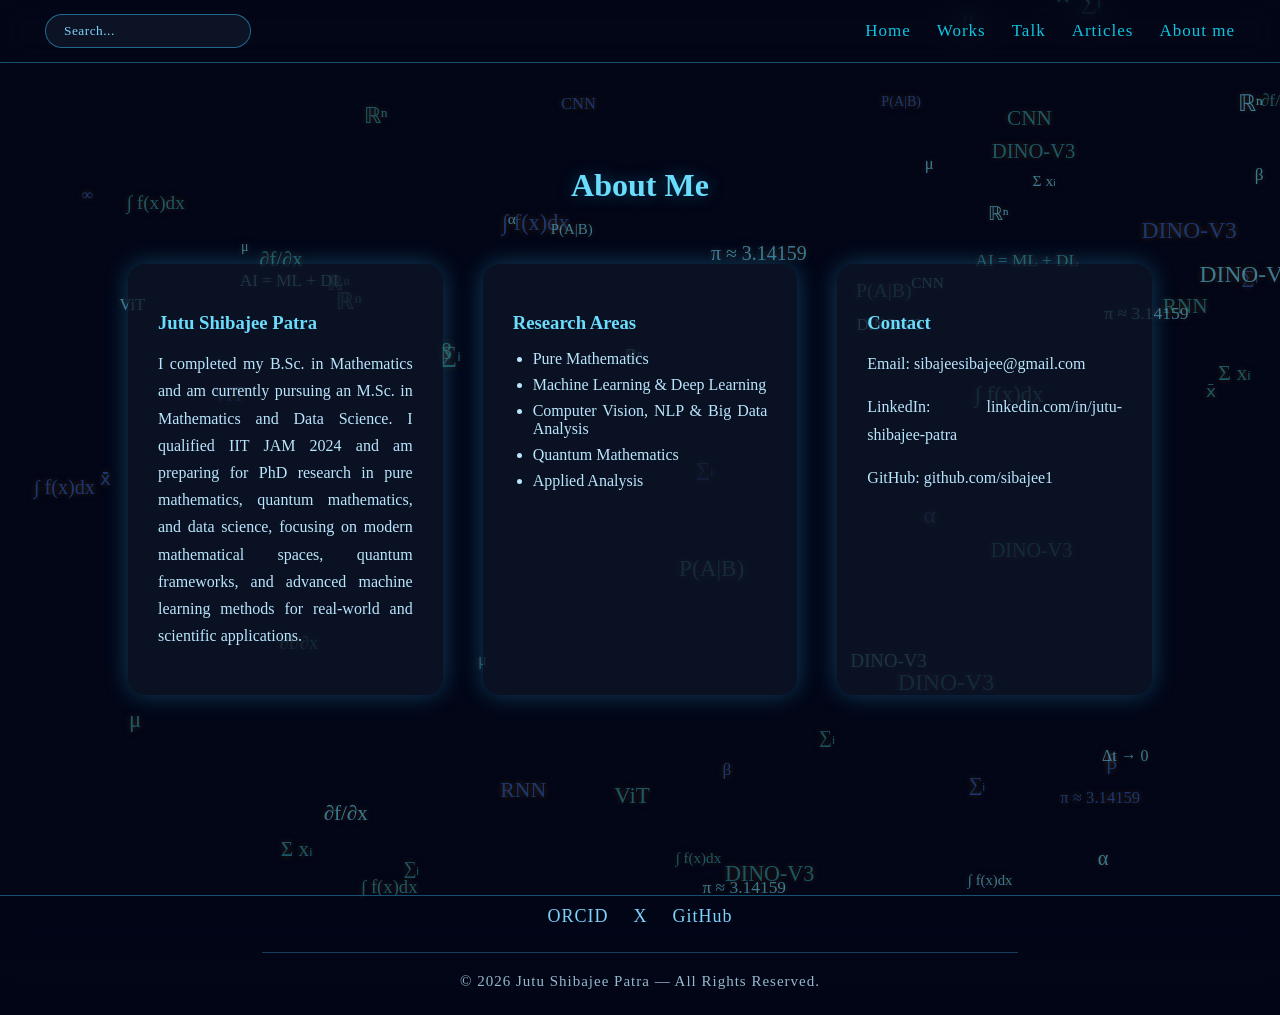
<file: about.html>
<!DOCTYPE html>
<html lang="en">
<head>
<meta charset="UTF-8">
<meta name="viewport" content="width=device-width, initial-scale=1.0">
<title>About — Jutu Shibajee Patra</title>
<link rel="stylesheet" href="css/style.css?v=999">
</head>

<body>

<canvas id="mathCanvas"></canvas>

<main id="app">

<header class="main-header">

<div class="search-box">
<input type="text" id="searchInput" placeholder="Search..." oninput="runSearch()" aria-label="Search site content">
<div id="searchResults"></div>
</div>

<div class="hamburger" onclick="toggleMenu()">
<span></span><span></span><span></span>
</div>

<nav class="nav-menu">
<a href="index.html">Home</a>
<a href="research.html">Works</a>
<a href="teaching.html">Talk</a>
<a href="article.html">Articles</a>
<a href="about.html">About me</a>
</nav>

</header>

<section style="padding-top:140px;">

<h2 class="section-title">About Me</h2>

<div class="about-wrapper">

<div class="about-card">

<h3>Jutu Shibajee Patra</h3>

<p>
I completed my B.Sc. in Mathematics and am currently pursuing an M.Sc. in Mathematics and Data Science. I qualified IIT JAM 2024 and am preparing for PhD research in pure mathematics, quantum mathematics, and data science, focusing on modern mathematical spaces, quantum frameworks, and advanced machine learning methods for real-world and scientific applications.
</p>


</div>

<div class="about-card">

<h3>Research Areas</h3>

<ul class="about-list">
<li>Pure Mathematics</li>
<li>Machine Learning & Deep Learning</li>
<li>Computer Vision, NLP & Big Data Analysis</li>
<li>Quantum Mathematics</li>
<li>Applied Analysis</li>
</ul>

</div>

<div class="about-card">

<h3>Contact</h3>

<p>Email: sibajeesibajee@gmail.com</p>
<p>LinkedIn: linkedin.com/in/jutu-shibajee-patra</p>
<p>GitHub: github.com/sibajee1</p>

</div>

</main>

</section>
<!-- MathJax -->
<script>
window.MathJax = {
  tex: {
    inlineMath: [['$', '$'], ['\\(', '\\)']],
    displayMath: [['$$','$$'], ['\\[','\\]']]
  }
};
</script>
<footer class="site-footer">

<div class="footer-social">
    <a href="https://orcid.org/0009-0009-1442-8079" target="_blank">ORCID</a>
    <a href="https://x.com/iamsibajee" target="_blank">X</a>
    <a href="https://github.com/sibajee1" target="_blank">GitHub</a>
</div>

<div class="footer-line"></div>

<p class="footer-copy">© 2026 Jutu Shibajee Patra — All Rights Reserved.</p>

</footer>

</div>

<script src="js/background.js?v=3"></script>
<script src="js/navigation.js"></script>

</body>
</html>
</file>
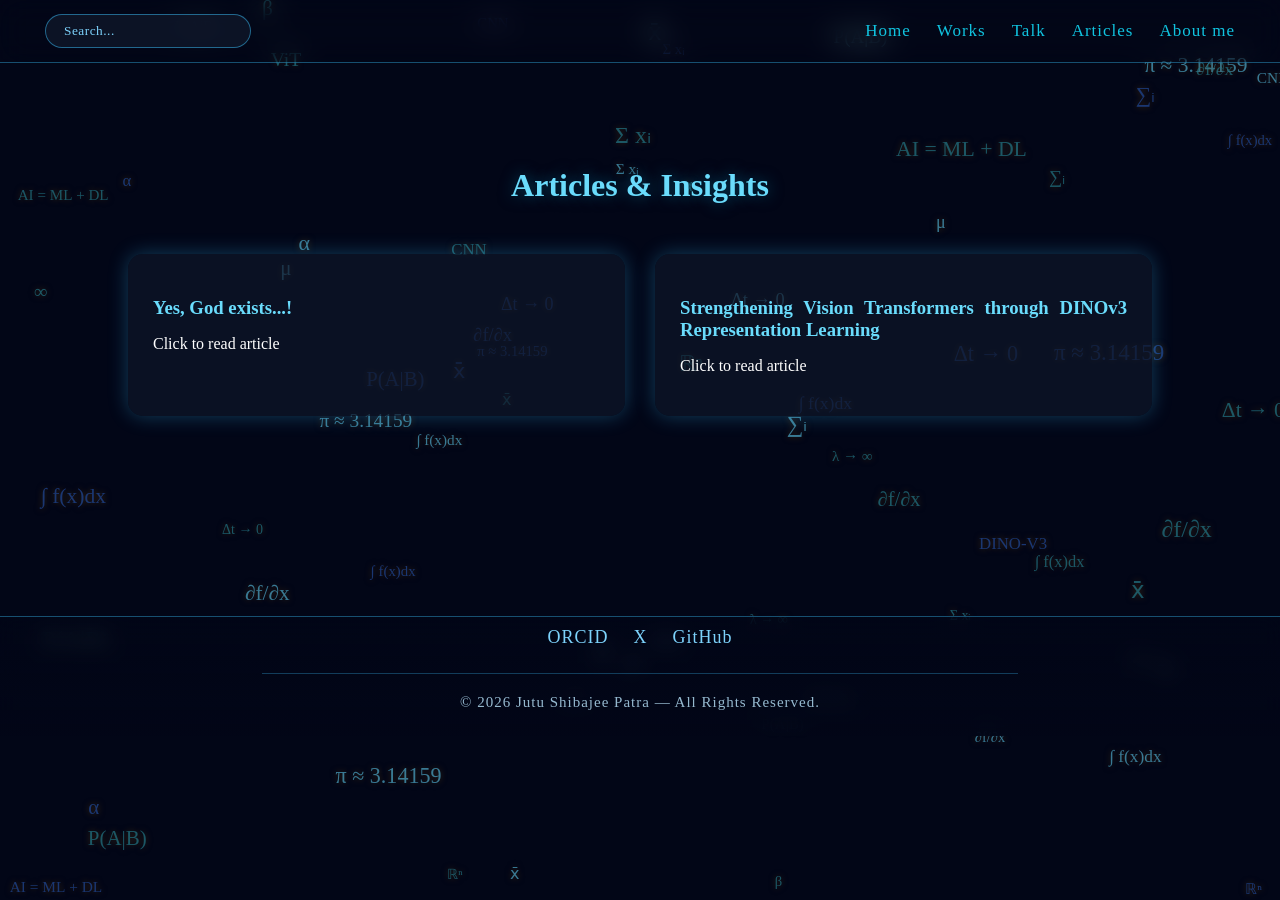
<file: article.html>
<!DOCTYPE html>
<html lang="en">
<head>
<meta charset="UTF-8">
<meta name="viewport" content="width=device-width, initial-scale=1.0">
<title>Articles — Jutu Shibajee Patra</title>
<link rel="stylesheet" href="css/style.css?v=999">
</head>

<body>

<canvas id="mathCanvas"></canvas>

<main id="app">

<header class="main-header">

<div class="search-box">
<input type="text" id="searchInput" placeholder="Search..." oninput="runSearch()" aria-label="Search site content">
<div id="searchResults"></div>
</div>

<div class="hamburger" onclick="toggleMenu()">
<span></span><span></span><span></span>
</div>

<nav class="nav-menu">
<a href="index.html">Home</a>
<a href="research.html">Works</a>
<a href="teaching.html">Talk</a>
<a href="article.html">Articles</a>
<a href="about.html">About me</a>
</nav>

</header>

<section style="padding-top:140px;">

<h2 class="section-title">Articles & Insights</h2>

<div id="articleGrid" class="research-grid"></div>

</section>
</main>
<!-- MathJax -->
<script>
window.MathJax = {
  tex: {
    inlineMath: [['$', '$'], ['\\(', '\\)']],
    displayMath: [['$$','$$'], ['\\[','\\]']]
  }
};
</script>
<footer class="site-footer">

<div class="footer-social">
    <a href="https://orcid.org/0009-0009-1442-8079" target="_blank">ORCID</a>
    <a href="https://x.com/iamsibajee" target="_blank">X</a>
    <a href="https://github.com/sibajee1" target="_blank">GitHub</a>
</div>

<div class="footer-line"></div>

<p class="footer-copy">© 2026 Jutu Shibajee Patra — All Rights Reserved.</p>

</footer>

</div>

<script src="js/background.js?v=3"></script>
<script src="js/navigation.js"></script>

<script>

/* ARTICLE DATA */

const articleData=[
{
title:"Yes, God exists...!",
body:[
"If we read the textbooks of every religion carefully and try to analyze them deeply, we will come to know that all religions believe in the same God. However, if we try to know and understand God only on the basis of those religious books, then we will not truly know anything about Him.",

"If we try to find the answer to this statement hypothetically, an interesting example comes to my mind. For all human beings, the Sun is the same, but we cannot see it directly in the afternoon. For this, ancient humans found a way to see the Sun through some water body. However, there was a problem: the condition of water bodies was not the same everywhere. In some places, the water was crystal clear; in some places, a little dusty; and in some places, dark. In some places, the water was still; in others, flowing; and in some places, it had fiery waves. So, the humans who saw the Sun—whatever color or condition they saw it in—felt that the Sun was like that. But in reality, the Sun is many times bigger and different from their view. Actually, it is the same Sun, but by seeing it in different forms, humans defined its nature and character differently. The truth is that no one can see the Sun directly in the afternoon; humans only searched for a way or medium to see that supreme lighting structure.",

"If any blind person asks those humans how the Sun looks, they answer according to their own observations, and everything depends on the water body near which they are staying. Exactly like this, when we search for God through religious textbooks, we will find a God related to the book in which He is described, which is not really God in His entirety.",

"So how am I claiming that God exists? Let us see. If we add a little of what logically satisfies us from every religious book, then we may understand something about the existence of God. If someone asks me who God is, my answer will be: God is that which has no form. God is that for whom we exist. God is that without whom there remains only absolute nothingness, which humans can never feel or define.",

"Now, there are many people in the world who raise questions about the existence of God, and they have thousands of reasons to believe that God does not really exist. Their root logic can be reduced to two reasons. First is the scientific reason: they believe that science is slowly revealing the secrets of this universe, and a day will come when we will know everything about it. Second is the illogical nature of certain religious practices in different religions.",

"Let us try to answer these two questions and attempt to satisfy the critics.",

"Firstly, if we look at it from a scientific point of view, God does not appear to exist. If we accept the concept of infinity scientifically, we do not even know how vast infinity is. We only know numbers that are not infinite. Could God be like that infinity which we are searching for within finite space? Could He be that eternal truth which is so far beyond our thinking that, in comparison, our understanding appears nonexistent? Who knows? In ancient times, philosophers who claimed the existence of God may have reached the gate of eternal truth. Yet even that gate might be infinitely far from the absolute truth itself. According to me, God could be that vast.",

"If someone has studied higher mathematics, they know that there are as many numbers between 0 and 1 as there are in the entire set of real numbers. If we know all the numbers between 0 and 1, can we claim that we know all numbers in existence? No. There are equally many numbers between 1 and 2, and so on, infinitely. Thus, finding or comprehending infinity is impossible while living in a finite space.",

"Even from a scientific perspective, human society has reached space, but we still do not know where space ends. If we talk about visible things, do we know what would happen if the smallest particle we call an electron were divided infinitely? We do not even know that. We do not yet have instruments capable of dividing an electron into even a hundred pieces. Do we know whether there could be a universe inside an electron?",

"If we consider this thought, there may exist a being for whom the electron is infinitely large.Who knows? That being might not even know whether the electron in which it exists has any boundary. If we apply this logic to ourselves, what do we truly know? Perhaps we are in a space that is similar to some kind of electron in a larger existence. I also believe that there must be infinite space existing above us and infinite space existing below us, and we may never reach that absolute understanding through science. If someone claims to have reached absolute understanding, who knows whether what they consider absolute is only somewhere between infinitely existing spaces?",

"Now let us address the second criticism regarding religious practices. I also believe that no one can reach or see God merely through religious practices. However, religious practices can be beneficial for human beings. Even if one does not see God or receive His blessings, such practices can help one become mentally and physically pure and live a healthier lifestyle. Yet, very few people follow religious practices properly. For example, if we consider Yoga in Hinduism, how many Hindus practice Yoga daily, even though it should ideally be part of a healthy lifestyle?",

"Some aspects of religious practice may have nothing directly to do with God. If they are written in religious books, it may be because some great saint advised people to follow them. The reason could have been the geographical or social conditions of that time, which made those practices necessary. Some practices might not have been easily accepted by people; therefore, they were introduced as religious duties because humans readily follow things in the name of God.",

"Some critics may question how animal killing in certain religions became part of religious practice. My response is that some practices arose due to geographical conditions. Suppose there is a place where people coexist with animals, poisonous plants, and limited food resources. In such a situation, it may become necessary for locals to cook and eat animals, whether they believe in God or not.",

"Now another question arises: if God is so great, why did He not create a world in which no one faces trouble and everyone remains happy? According to me, the answer is that God is not necessarily the one who created this universe; rather, God is the one for whom this universe exists, for whom we exist as a point in this vast universe as small as planet Earth.",

"From this, another important question arises: is God personal or impersonal? Every religion has its own history, and every history has an ideal person. If we properly follow the lifestyle of that ideal person, we may become successful in life. Therefore, we give that ideal person the form of God. In some religions, such as Hinduism, multiple Gods exist, and each has distinct characteristics and roles. Every God is perfect in Himself; hence, there is the concept of Ishta Bhagwan in Hinduism.",

"If we imagine God as a person, then He is a perfect being whose life and thoughts are always true, who always stands with righteousness, and from whom we should learn the way of living. If we consider God as impersonal, then He is that absolute reality within which everything we can think exists. We strive to align ourselves with that absolute truth, and to do so, it is essential for us to improve and perfect ourselves.",

"So my final conclusion is this: no one can logically or scientifically prove the existence of God. It depends on our deeper thinking—how we define God and how we choose to perceive Him.",

"JUTU SHIBAJEE PATRA"
]
},
{
title:"Strengthening Vision Transformers through DINOv3 Representation Learning",
body:[
"DINOv3 introduces a powerful self-supervised learning framework that significantly enhances the representational capacity of Vision Transformer (ViT) architectures. Unlike conventional supervised approaches, DINOv3 enables ViT models to learn semantically meaningful visual features directly from large-scale unlabeled data, reducing dependency on annotated datasets while improving generalization.",

"The core of DINOv3 lies in its teacher–student distillation paradigm, where a momentum-updated teacher network guides the student model toward stable and invariant feature representations. Combined with multi-crop augmentation and centering mechanisms, this strategy effectively mitigates representation collapse and encourages the emergence of high-level semantic structure in the embedding space.",

"From a theoretical perspective, DINOv3 promotes alignment and uniformity in feature distributions, leading to well-separated clusters corresponding to semantic concepts. These properties translate into superior transfer learning performance across downstream tasks such as image classification, object detection, and semantic segmentation.",

"Overall, DINOv3 provides a mathematically grounded and computationally efficient pathway for learning rich visual representations, positioning Vision Transformers as highly effective backbones for modern computer vision research and real-world intelligent systems."
]
}
];

const aGrid=document.getElementById("articleGrid");

if(aGrid){
articleData.forEach((a,i)=>{
aGrid.innerHTML+=`
<div class="research-card" onclick="location.href='article_post.html?id=${i}'">
<h3>${a.title}</h3>
<p>Click to read article</p>
</div>`;
});
}

</script>

</body>
</html>
</file>
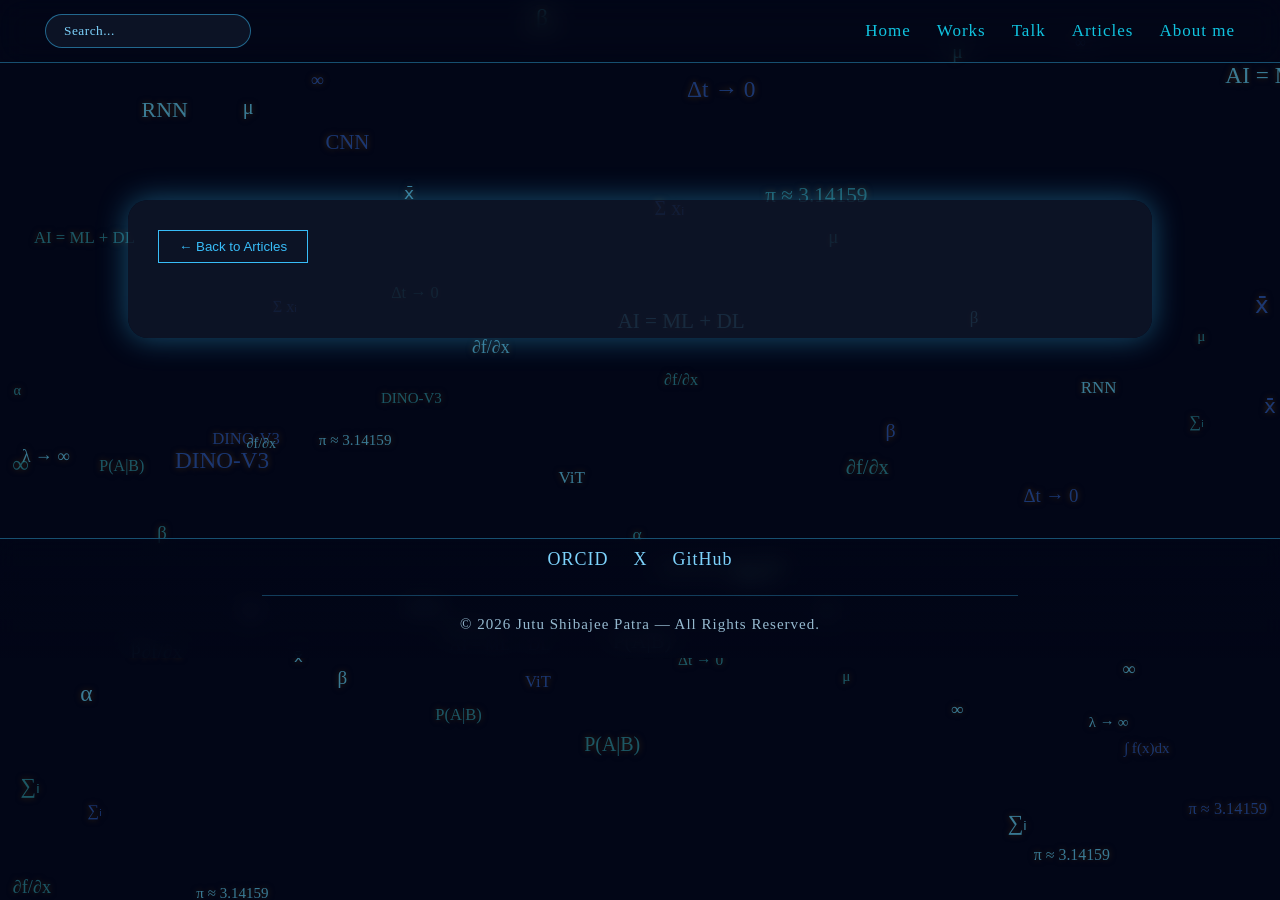
<file: article_post.html>
<!DOCTYPE html>
<html lang="en">
<head>
<meta charset="UTF-8">
<meta name="viewport" content="width=device-width, initial-scale=1.0">
<title>Article — Jutu Shibajee Patra</title>
<link rel="stylesheet" href="css/style.css?v=999">
</head>

<body>

<canvas id="mathCanvas"></canvas>

<main id="app">

<header class="main-header">

<div class="search-box">
<input type="text" id="searchInput" placeholder="Search..." oninput="runSearch()" aria-label="Search site content">
<div id="searchResults"></div>
</div>

<div class="hamburger" onclick="toggleMenu()">
<span></span><span></span><span></span>
</div>

<nav class="nav-menu">
<a href="index.html">Home</a>
<a href="research.html">Works</a>
<a href="teaching.html">Talk</a>
<a href="article.html">Articles</a>
<a href="about.html">About me</a>
</nav>

</header>

<section style="padding-top:140px;">

<div class="research-detail" style="display:block;">

<button class="back-btn" onclick="location.href='article.html'">← Back to Articles</button>

<h2 id="articleTitle"></h2>

<!-- IMPORTANT: Use div instead of p -->
<div id="articleBody" style="margin-top:25px; line-height:1.9; text-align:justify;"></div>

</div>

</section>

</main>

<!-- MathJax -->
<script>
window.MathJax = {
  tex: {
    inlineMath: [['$', '$'], ['\\(', '\\)']],
    displayMath: [['$$','$$'], ['\\[','\\]']]
  }
};
</script>

<footer class="site-footer">

<div class="footer-social">
<a href="https://orcid.org/0009-0009-1442-8079" target="_blank">ORCID</a>
<a href="https://x.com/iamsibajee" target="_blank">X</a>
<a href="https://github.com/sibajee1" target="_blank">GitHub</a>
</div>

<div class="footer-line"></div>

<p class="footer-copy">© 2026 Jutu Shibajee Patra — All Rights Reserved.</p>

</footer>

<script src="js/background.js?v=3"></script>
<script src="js/navigation.js"></script>

<script>

/* SAME ARTICLE DATA AS article.html */

const articleData=[
{
title:"Yes, God exists...!",
body:[
"If we read the textbooks of every religion carefully and try to analyze them deeply, we will come to know that all religions believe in the same God. However, if we try to know and understand God only on the basis of those religious books, then we will not truly know anything about Him.",

"If we try to find the answer to this statement hypothetically, an interesting example comes to my mind. For all human beings, the Sun is the same, but we cannot see it directly in the afternoon. For this, ancient humans found a way to see the Sun through some water body. However, there was a problem: the condition of water bodies was not the same everywhere. In some places, the water was crystal clear; in some places, a little dusty; and in some places, dark. In some places, the water was still; in others, flowing; and in some places, it had fiery waves. So, the humans who saw the Sun—whatever color or condition they saw it in—felt that the Sun was like that. But in reality, the Sun is many times bigger and different from their view. Actually, it is the same Sun, but by seeing it in different forms, humans defined its nature and character differently. The truth is that no one can see the Sun directly in the afternoon; humans only searched for a way or medium to see that supreme lighting structure.",

"If any blind person asks those humans how the Sun looks, they answer according to their own observations, and everything depends on the water body near which they are staying. Exactly like this, when we search for God through religious textbooks, we will find a God related to the book in which He is described, which is not really God in His entirety.",

"So how am I claiming that God exists? Let us see. If we add a little of what logically satisfies us from every religious book, then we may understand something about the existence of God. If someone asks me who God is, my answer will be: God is that which has no form. God is that for whom we exist. God is that without whom there remains only absolute nothingness, which humans can never feel or define.",

"Now, there are many people in the world who raise questions about the existence of God, and they have thousands of reasons to believe that God does not really exist. Their root logic can be reduced to two reasons. First is the scientific reason: they believe that science is slowly revealing the secrets of this universe, and a day will come when we will know everything about it. Second is the illogical nature of certain religious practices in different religions.",

"Let us try to answer these two questions and attempt to satisfy the critics.",

"Firstly, if we look at it from a scientific point of view, God does not appear to exist. If we accept the concept of infinity scientifically, we do not even know how vast infinity is. We only know numbers that are not infinite. Could God be like that infinity which we are searching for within finite space? Could He be that eternal truth which is so far beyond our thinking that, in comparison, our understanding appears nonexistent? Who knows? In ancient times, philosophers who claimed the existence of God may have reached the gate of eternal truth. Yet even that gate might be infinitely far from the absolute truth itself. According to me, God could be that vast.",

"If someone has studied higher mathematics, they know that there are as many numbers between 0 and 1 as there are in the entire set of real numbers. If we know all the numbers between 0 and 1, can we claim that we know all numbers in existence? No. There are equally many numbers between 1 and 2, and so on, infinitely. Thus, finding or comprehending infinity is impossible while living in a finite space.",

"Even from a scientific perspective, human society has reached space, but we still do not know where space ends. If we talk about visible things, do we know what would happen if the smallest particle we call an electron were divided infinitely? We do not even know that. We do not yet have instruments capable of dividing an electron into even a hundred pieces. Do we know whether there could be a universe inside an electron?",

"If we consider this thought, there may exist a being for whom the electron is infinitely large.Who knows? That being might not even know whether the electron in which it exists has any boundary. If we apply this logic to ourselves, what do we truly know? Perhaps we are in a space that is similar to some kind of electron in a larger existence. I also believe that there must be infinite space existing above us and infinite space existing below us, and we may never reach that absolute understanding through science. If someone claims to have reached absolute understanding, who knows whether what they consider absolute is only somewhere between infinitely existing spaces?",

"Now let us address the second criticism regarding religious practices. I also believe that no one can reach or see God merely through religious practices. However, religious practices can be beneficial for human beings. Even if one does not see God or receive His blessings, such practices can help one become mentally and physically pure and live a healthier lifestyle. Yet, very few people follow religious practices properly. For example, if we consider Yoga in Hinduism, how many Hindus practice Yoga daily, even though it should ideally be part of a healthy lifestyle?",

"Some aspects of religious practice may have nothing directly to do with God. If they are written in religious books, it may be because some great saint advised people to follow them. The reason could have been the geographical or social conditions of that time, which made those practices necessary. Some practices might not have been easily accepted by people; therefore, they were introduced as religious duties because humans readily follow things in the name of God.",

"Some critics may question how animal killing in certain religions became part of religious practice. My response is that some practices arose due to geographical conditions. Suppose there is a place where people coexist with animals, poisonous plants, and limited food resources. In such a situation, it may become necessary for locals to cook and eat animals, whether they believe in God or not.",

"Now another question arises: if God is so great, why did He not create a world in which no one faces trouble and everyone remains happy? According to me, the answer is that God is not necessarily the one who created this universe; rather, God is the one for whom this universe exists, for whom we exist as a point in this vast universe as small as planet Earth.",

"From this, another important question arises: is God personal or impersonal? Every religion has its own history, and every history has an ideal person. If we properly follow the lifestyle of that ideal person, we may become successful in life. Therefore, we give that ideal person the form of God. In some religions, such as Hinduism, multiple Gods exist, and each has distinct characteristics and roles. Every God is perfect in Himself; hence, there is the concept of Ishta Bhagwan in Hinduism.",

"If we imagine God as a person, then He is a perfect being whose life and thoughts are always true, who always stands with righteousness, and from whom we should learn the way of living. If we consider God as impersonal, then He is that absolute reality within which everything we can think exists. We strive to align ourselves with that absolute truth, and to do so, it is essential for us to improve and perfect ourselves.",

"So my final conclusion is this: no one can logically or scientifically prove the existence of God. It depends on our deeper thinking—how we define God and how we choose to perceive Him.",

"JUTU SHIBAJEE PATRA"
]
},
{
title:"Strengthening Vision Transformers through DINOv3 Representation Learning",
body:[
"DINOv3 introduces a powerful self-supervised learning framework that significantly enhances the representational capacity of Vision Transformer (ViT) architectures. Unlike conventional supervised approaches, DINOv3 enables ViT models to learn semantically meaningful visual features directly from large-scale unlabeled data, reducing dependency on annotated datasets while improving generalization.",

"The core of DINOv3 lies in its teacher–student distillation paradigm, where a momentum-updated teacher network guides the student model toward stable and invariant feature representations. Combined with multi-crop augmentation and centering mechanisms, this strategy effectively mitigates representation collapse and encourages the emergence of high-level semantic structure in the embedding space.",

"From a theoretical perspective, DINOv3 promotes alignment and uniformity in feature distributions, leading to well-separated clusters corresponding to semantic concepts. These properties translate into superior transfer learning performance across downstream tasks such as image classification, object detection, and semantic segmentation.",

"Overall, DINOv3 provides a mathematically grounded and computationally efficient pathway for learning rich visual representations, positioning Vision Transformers as highly effective backbones for modern computer vision research and real-world intelligent systems."
]
}
];
/* LOAD ARTICLE */

const articleParams = new URLSearchParams(window.location.search);
const articleId = articleParams.get("id");

if(articleId !== null && articleData[articleId]){

document.getElementById("articleTitle").innerText = articleData[articleId].title;

const container = document.getElementById("articleBody");
container.innerHTML = "";

articleData[articleId].body.forEach(paragraph=>{
container.innerHTML += `<p style="margin-bottom:20px;">${paragraph}</p>`;
});

}

</script>

</body>
</html>
</file>
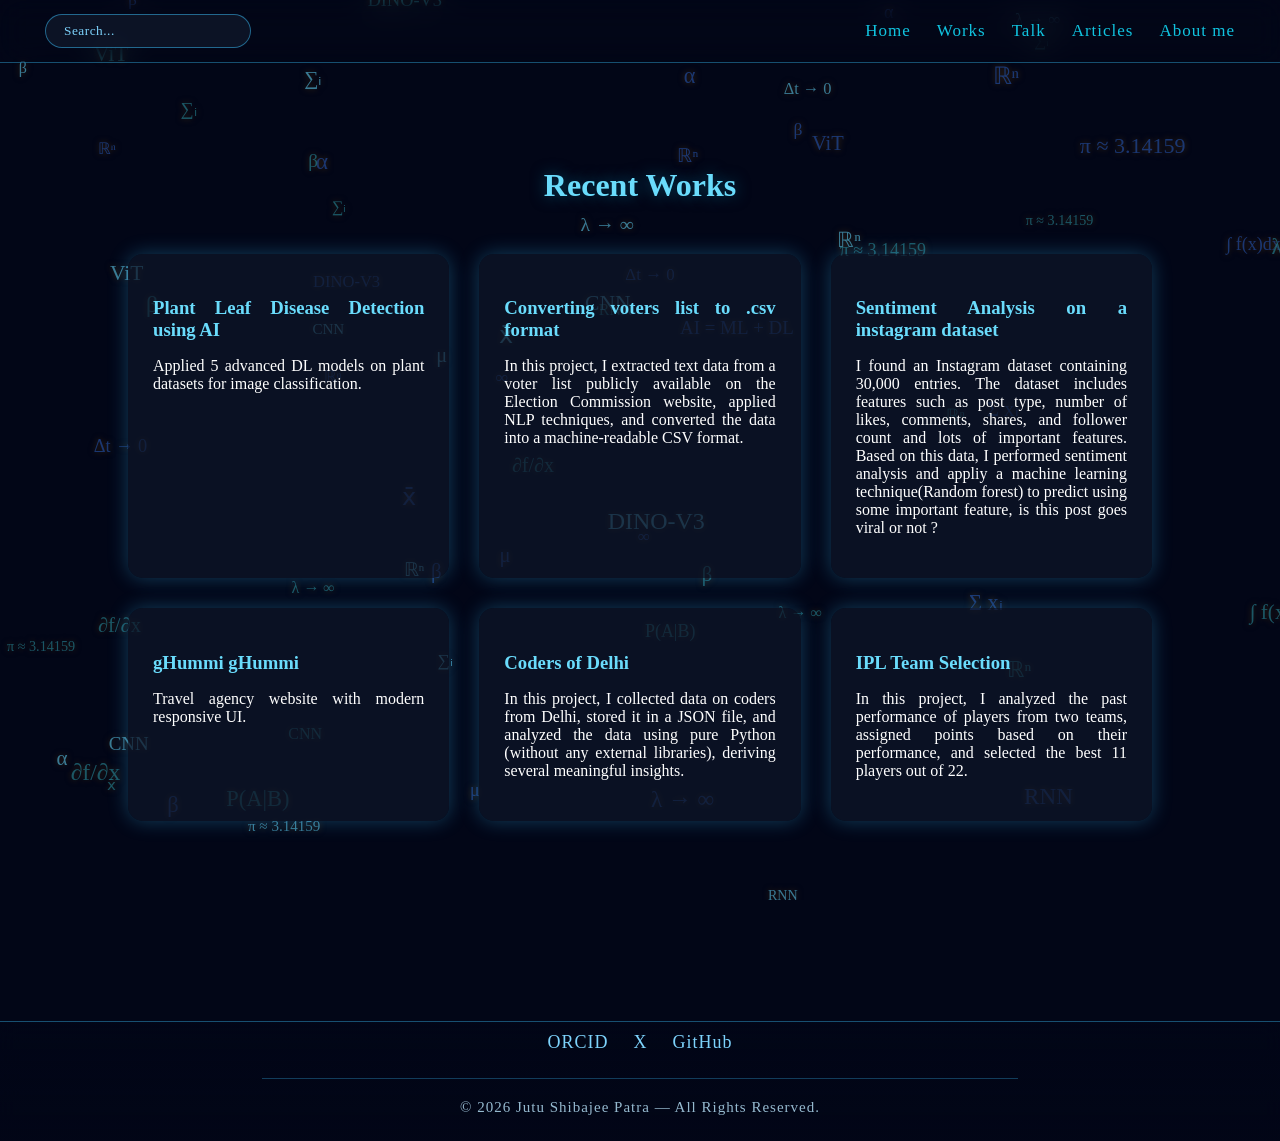
<file: research.html>
<!DOCTYPE html>
<html lang="en">
<head>
<meta charset="UTF-8">
<meta name="viewport" content="width=device-width, initial-scale=1.0">
<title>Research — Jutu Shibajee Patra</title>
<link rel="stylesheet" href="css/style.css?v=999">
</head>

<body>

<canvas id="mathCanvas"></canvas>

<main id="app">

<header class="main-header">

<div class="search-box">
<input type="text" id="searchInput" placeholder="Search..." oninput="runSearch()" aria-label="Search site content">
<div id="searchResults"></div>
</div>

<div class="hamburger" onclick="toggleMenu()">
<span></span><span></span><span></span>
</div>

<nav class="nav-menu">
<a href="index.html">Home</a>
<a href="research.html">Works</a>
<a href="teaching.html">Talk</a>
<a href="article.html">Articles</a>
<a href="about.html">About me</a>
</nav>

</header>

<section style="padding-top:140px;">

<h2 class="section-title">Recent Works</h2>

<div id="researchGrid" class="research-grid"></div>

</section>
</main>
<!-- MathJax -->
<script>
window.MathJax = {
  tex: {
    inlineMath: [['$', '$'], ['\\(', '\\)']],
    displayMath: [['$$','$$'], ['\\[','\\]']]
  }
};
</script>
<footer class="site-footer">

<div class="footer-social">
    <a href="https://orcid.org/0009-0009-1442-8079" target="_blank">ORCID</a>
    <a href="https://x.com/iamsibajee" target="_blank">X</a>
    <a href="https://github.com/sibajee1" target="_blank">GitHub</a>
</div>

<div class="footer-line"></div>

<p class="footer-copy">© 2026 Jutu Shibajee Patra — All Rights Reserved.</p>

</footer>

</div>

<script src="js/background.js?v=3"></script>
<script src="js/navigation.js" defer></script>
</body>
</html>
</file>
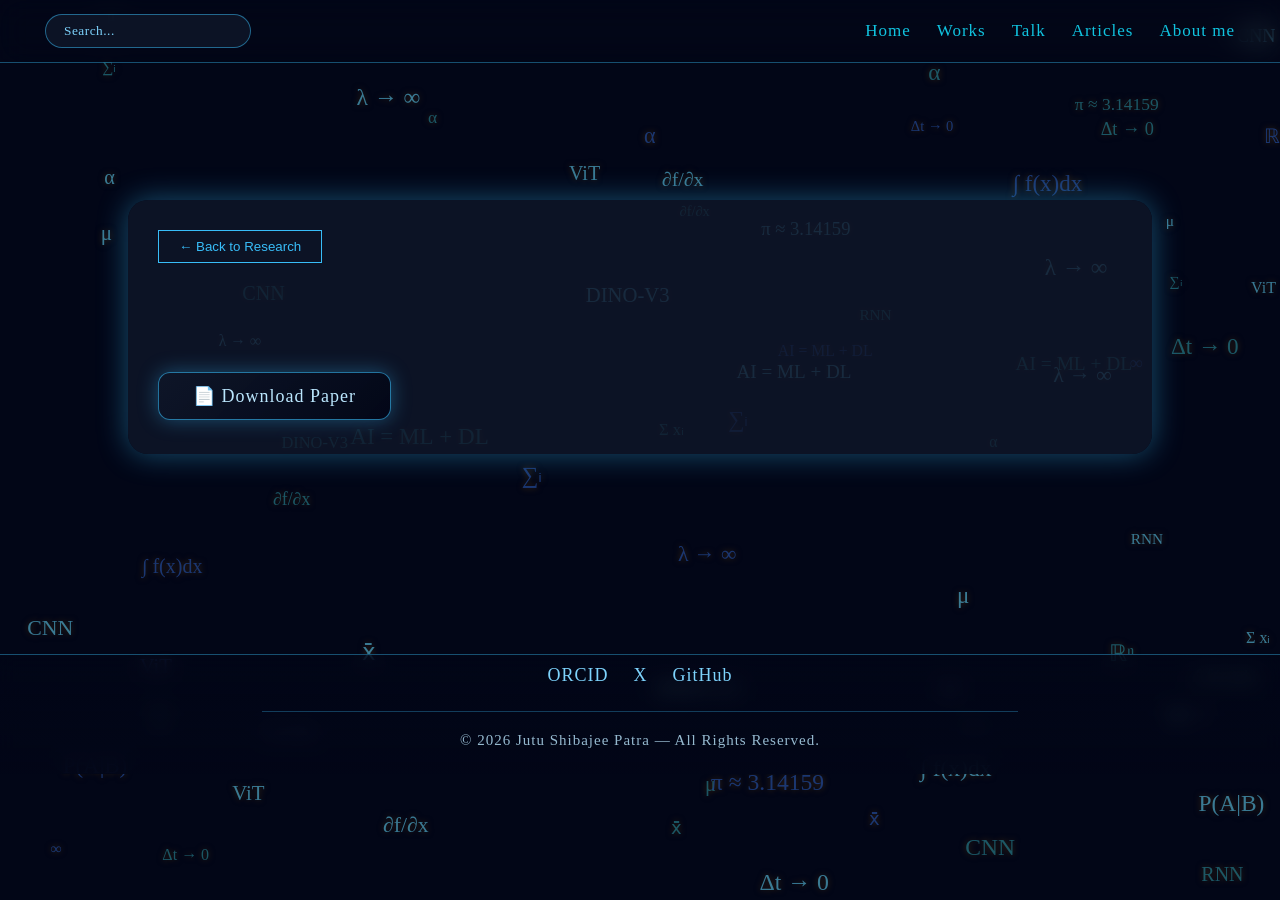
<file: research_post.html>
<!DOCTYPE html>
<html lang="en">
<head>
<meta charset="UTF-8">
<meta name="viewport" content="width=device-width, initial-scale=1.0">
<title>Research Paper — Jutu Shibajee Patra</title>
<link rel="stylesheet" href="css/style.css?v=999">
</head>

<body>

<canvas id="mathCanvas"></canvas>

<main id="app">

<header class="main-header">

<div class="search-box">
<input type="text" id="searchInput" placeholder="Search..." oninput="runSearch()" aria-label="Search site content">
<div id="searchResults"></div>
</div>

<div class="hamburger" onclick="toggleMenu()">
<span></span><span></span><span></span>
</div>

<nav class="nav-menu">
<a href="index.html">Home</a>
<a href="research.html">Works</a>
<a href="teaching.html">Talk</a>
<a href="article.html">Articles</a>
<a href="about.html">About me</a>
</nav>

</header>

<section style="padding-top:140px;">

<div class="research-detail" style="display:block;">

<button class="back-btn" onclick="location.href='research.html'">← Back to Research</button>

<h2 id="researchTitle"></h2>
<p id="researchDesc"></p>

<div class="research-content">

<img id="researchImg">

<br>

<a id="researchPdf" target="_blank" class="paper-btn">
📄 Download Paper
</a>

</div>

</div>

</section>
</main>
<!-- MathJax -->
<script>
window.MathJax = {
  tex: {
    inlineMath: [['$', '$'], ['\\(', '\\)']],
    displayMath: [['$$','$$'], ['\\[','\\]']]
  }
};
</script>
<footer class="site-footer">

<div class="footer-social">
    <a href="https://orcid.org/0009-0009-1442-8079" target="_blank">ORCID</a>
    <a href="https://x.com/iamsibajee" target="_blank">X</a>
    <a href="https://github.com/sibajee1" target="_blank">GitHub</a>
</div>

<div class="footer-line"></div>

<p class="footer-copy">© 2026 Jutu Shibajee Patra — All Rights Reserved.</p>

</footer>

</div>

<script src="js/background.js?v=3"></script>
<script src="js/navigation.js"></script>



</body>
</html>
</file>
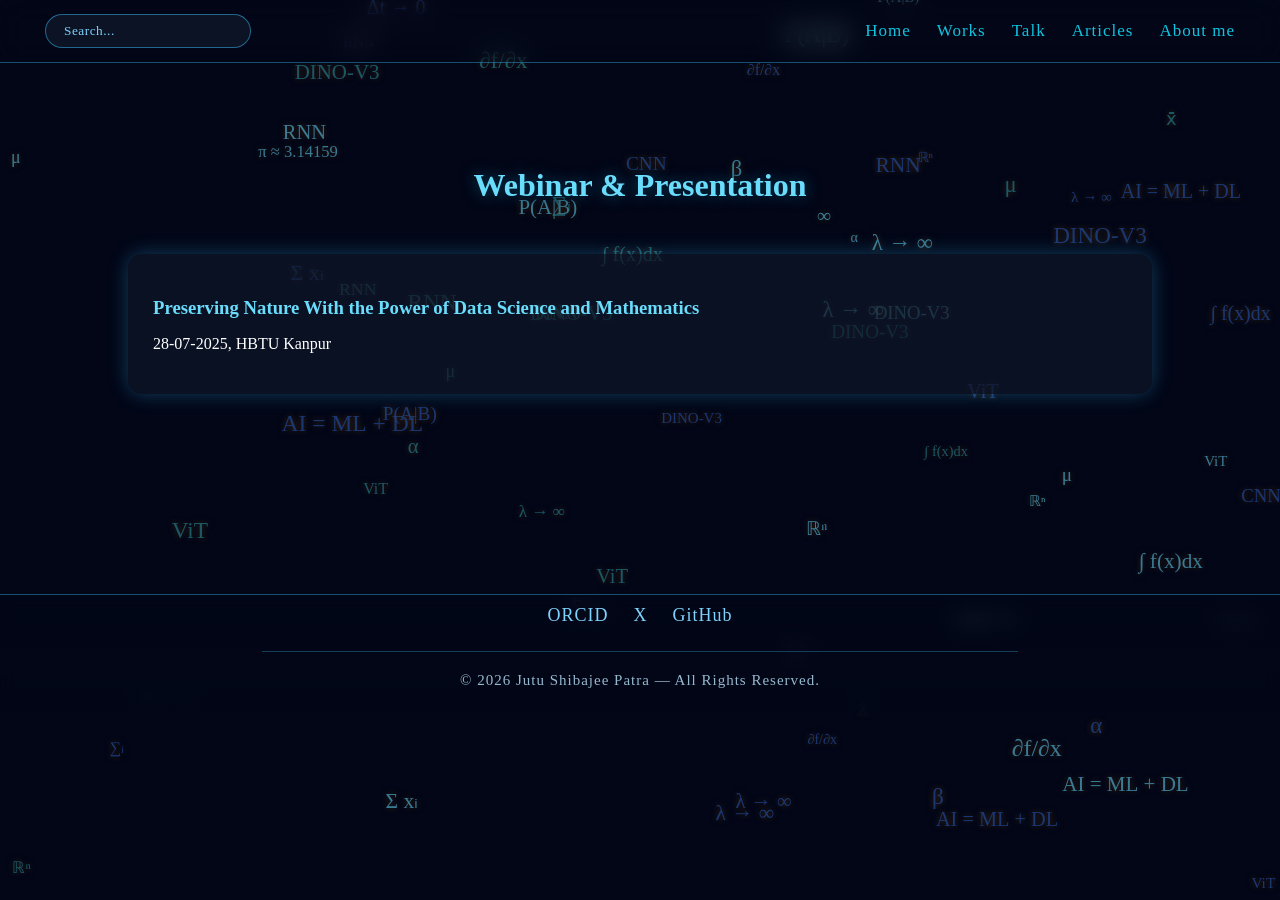
<file: teaching.html>
<!DOCTYPE html>
<html lang="en">
<head>
<meta charset="UTF-8">
<meta name="viewport" content="width=device-width, initial-scale=1.0">
<title>Teaching — Jutu Shibajee Patra</title>
<link rel="stylesheet" href="css/style.css?v=999">
</head>

<body>

<canvas id="mathCanvas"></canvas>

<main id="app">

<header class="main-header">

<div class="search-box">
<input type="text" id="searchInput" placeholder="Search..." oninput="runSearch()" aria-label="Search site content">
<div id="searchResults"></div>
</div>

<div class="hamburger" onclick="toggleMenu()">
<span></span><span></span><span></span>
</div>

<nav class="nav-menu">
<a href="index.html">Home</a>
<a href="research.html">Works</a>
<a href="teaching.html">Talk</a>
<a href="article.html">Articles</a>
<a href="about.html">About me</a>
</nav>

</header>

<section style="padding-top:140px;">

<h2 class="section-title">Webinar & Presentation</h2>

<div id="teachingGrid" class="research-grid"></div>

</section>
</main>
<!-- MathJax -->
<script>
window.MathJax = {
  tex: {
    inlineMath: [['$', '$'], ['\\(', '\\)']],
    displayMath: [['$$','$$'], ['\\[','\\]']]
  }
};
</script>
<footer class="site-footer">

<div class="footer-social">
    <a href="https://orcid.org/0009-0009-1442-8079" target="_blank">ORCID</a>
    <a href="https://x.com/iamsibajee" target="_blank">X</a>
    <a href="https://github.com/sibajee1" target="_blank">GitHub</a>

</div>

<div class="footer-line"></div>

<p class="footer-copy">© 2026 Jutu Shibajee Patra — All Rights Reserved.</p>

</footer>

</div>

<script src="js/background.js?v=3"></script>
<script src="js/navigation.js"></script>



</body>
</html>
</file>
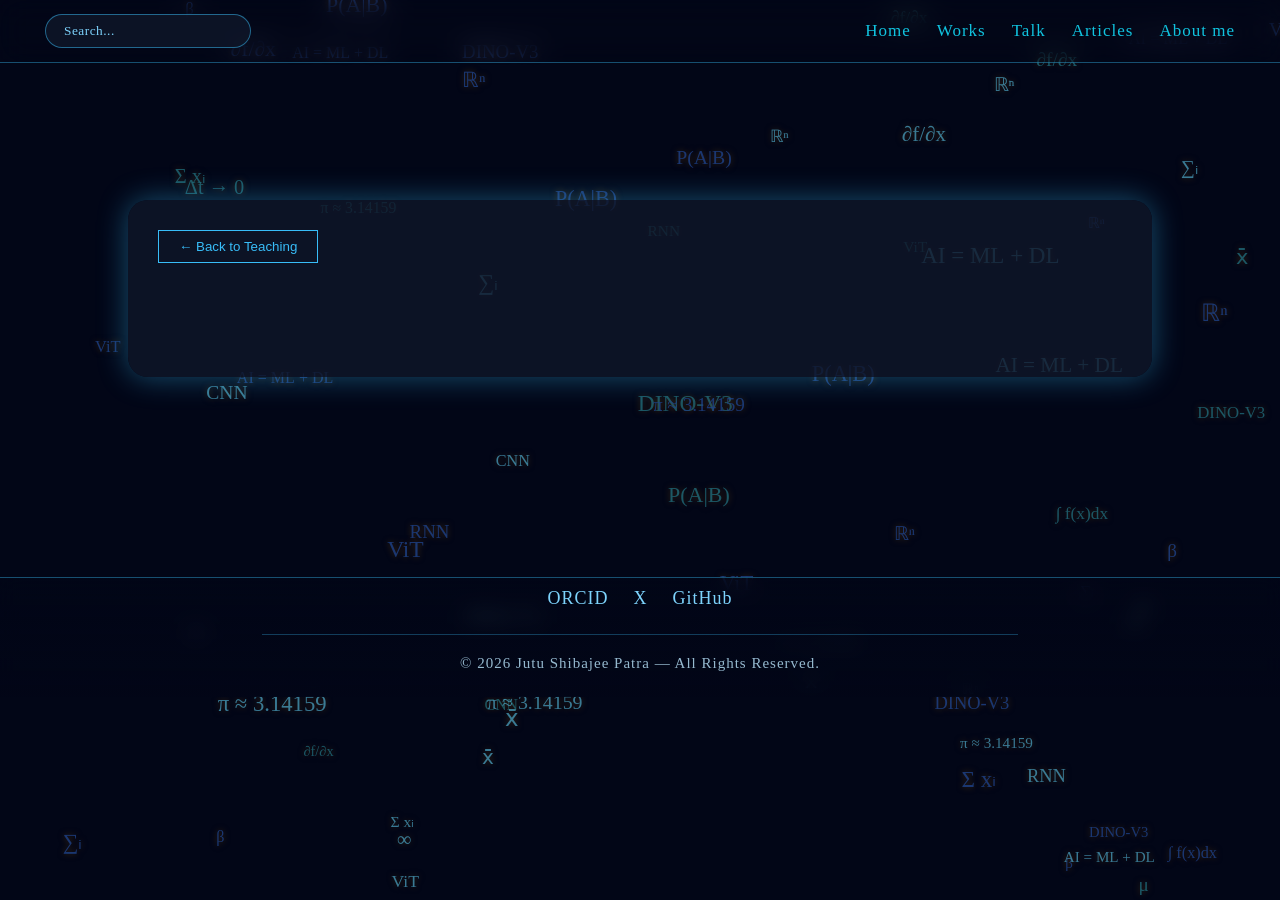
<file: teaching_post.html>
<!DOCTYPE html>
<html lang="en">
<head>
<meta charset="UTF-8">
<meta name="viewport" content="width=device-width, initial-scale=1.0">
<title>Teaching — Jutu Shibajee Patra</title>
<link rel="stylesheet" href="css/style.css?v=999">
</head>

<body>

<canvas id="mathCanvas"></canvas>

<main id="app">

<header class="main-header">

<div class="search-box">
<input type="text" id="searchInput" placeholder="Search..." oninput="runSearch()" aria-label="Search site content">
<div id="searchResults"></div>
</div>

<div class="hamburger" onclick="toggleMenu()">
<span></span><span></span><span></span>
</div>

<nav class="nav-menu">
<a href="index.html">Home</a>
<a href="research.html">Works</a>
<a href="teaching.html">Talk</a>
<a href="article.html">Articles</a>
<a href="about.html">About me</a>
</nav>

</header>

<section style="padding-top:140px;">

<div class="research-detail" style="display:block;">

<button class="back-btn" onclick="location.href='teaching.html'">← Back to Teaching</button>

<h2 id="teachingTitle"></h2>
<p id="teachingDesc"></p>

<img id="teachingImg" style="max-width:500px;border-radius:10px;">

</div>

</section>
</main>
<!-- MathJax -->
<script>
window.MathJax = {
  tex: {
    inlineMath: [['$', '$'], ['\\(', '\\)']],
    displayMath: [['$$','$$'], ['\\[','\\]']]
  }
};
</script>
<footer class="site-footer">

<div class="footer-social">
    <a href="https://orcid.org/0009-0009-1442-8079" target="_blank">ORCID</a>
    <a href="https://x.com/iamsibajee" target="_blank">X</a>
    <a href="https://github.com/sibajee1" target="_blank">GitHub</a>
</div>

<div class="footer-line"></div>

<p class="footer-copy">© 2026 Jutu Shibajee Patra — All Rights Reserved.</p>

</footer>

</div>

<script src="js/background.js?v=3"></script>
<script src="js/navigation.js"></script>



</body>
</html>
</file>
<file: css/style.css>
html,body{
margin:0;
padding:0;
scroll-behavior:smooth;
}

*{
box-sizing:border-box;
}

/* BODY */
body{
background:#020617;
overflow-x:hidden;
overflow-y:auto;
font-family:"Times New Roman",Times,serif;
color:white;
}

/* CANVAS */
#mathCanvas{
position:fixed;
top:0;
left:0;
width:100%;
height:100%;
z-index:-1;
}

/* APP */
#app{
position:relative;
z-index:2;
}

/* GLOW */
.glow{
text-shadow:0 0 15px #0d6286;
}

/* HEADER */

.main-header{
display:flex;
justify-content:space-between;
align-items:center;
padding:14px 45px;
background:linear-gradient(180deg, rgba(2,6,23,.9), rgba(2,6,23,.7));
background:transparent;
backdrop-filter:blur(14px);
border-bottom:1px solid rgba(56,189,248,.4);
position:fixed;
top:0;
width:100%;
z-index:5;
font-family:"Times New Roman",Times,serif;
}

/* SEARCH */

.search-box{
position:relative;
}

.search-box input{
padding:8px 18px;
background:rgba(15,23,42,.8);
border:1px solid rgba(56,189,248,.5);
border-radius:25px;
color:#bae6fd;
outline:none;
font-family:"Times New Roman",Times,serif;
letter-spacing:.5px;
transition:.3s;
}

.search-box input::placeholder{
color:#7dd3fc;
}

.search-box input:focus{
box-shadow:0 0 15px rgba(56,189,248,.5);
}

/* SEARCH RESULTS */

#searchResults{
position:absolute;
top:45px;
left:0;
width:300px;
background:rgba(15,23,42,.95);
border:1px solid rgba(56,189,248,.4);
border-radius:12px;
box-shadow:0 0 25px rgba(56,189,248,.4);
display:none;
z-index:20;
overflow:hidden;
}

.search-item{
padding:12px 16px;
cursor:pointer;
font-size:15px;
color:#bae6fd;
border-bottom:1px solid rgba(56,189,248,.2);
font-family:"Times New Roman",Times,serif;
transition:.2s;
}

.search-item:hover{
background:rgba(56,189,248,.2);
padding-left:20px;
}

/* TITLE */

.header-title{
font-size:22px;
font-weight:bold;
color:#22e3ed;
position:absolute;
left:50%;
transform:translateX(-50%);
animation:fadeGlow 3s infinite alternate;
letter-spacing:1px;
font-family:"Times New Roman",Times,serif;
}

@keyframes fadeGlow{
from{opacity:.6;}
to{opacity:1;}
}

/* MENU */

.nav-menu a{
background:none;
border:none;
color:rgb(16,195,223);
margin-left:22px;
font-size:17px;
letter-spacing:1px;
cursor:pointer;
font-family:"Times New Roman",Times,serif;
transition:.3s;
position:relative;
text-decoration:none;
}

/* underline glow effect */

.nav-menu a::after{
content:"";
position:absolute;
left:0;
bottom:-6px;
width:0%;
height:2px;
background:#38bdf8;
transition:.3s;
}

.nav-menu a:hover::after{
width:100%;
}

.nav-menu a:hover{
color:#38bdf8;
text-shadow:0 0 10px #38bdf8;
}
/* underline glow effect */

.nav-menu button::after{
content:"";
position:absolute;
left:0;
bottom:-6px;
width:0%;
height:2px;
background:#38bdf8;
transition:.3s;
}

.nav-menu button:hover::after{
width:100%;
}



/* SECTIONS */
.section{
display:none;
height:auto;
padding:0;
}

.active-section{
display:block;
}

#research,#teaching,#articles,#about{
padding-top:120px;
}

/* HERO */
.hero{
min-height:90vh;
display:flex;
position:relative; 
flex-direction:column;
justify-content:center;
align-items:center;
text-align:center;
padding-bottom:50px;
background:radial-gradient(circle at center, rgba(56,189,248,.15), transparent);
animation:heroFade 2s ease;
}

@keyframes heroFade{
from{opacity:0;transform:translateY(30px);}
to{opacity:1;transform:translateY(0);}
}

.hero-name{
font-size:64px;
margin-bottom:15px;
letter-spacing:1px;
color:#6adcfc;
text-shadow:0 0 20px #094a66;
}

.hero-sub{
font-size:24px;
opacity:.85;
letter-spacing:1px;
color:#90d6f7;
}

/* SLIDER */
/* SLIDER */

.slider{
margin:40px auto;
width:100%;
overflow:hidden;
background:rgba(15,23,42,.6);
backdrop-filter:blur(8px);
border-radius:30px;
padding:30px 0;
box-shadow:0 0 25px rgba(56,189,248,.3);
}

.slider-track{
display:flex;
align-items:center;
width:max-content;
animation:marquee 25s linear infinite;
}

.slider-track img{
height:clamp(140px, 18vw, 240px);
margin:0 35px;
transition:.3s;
filter:brightness(1.1);
}

.slider-track img:hover{
transform:scale(1.1);
filter:brightness(1.2);
}

@keyframes marquee{
0%{transform:translateX(0);}
100%{transform:translateX(-50%);}
}

/* QUOTES */
/* QUOTES */
.quotes{
margin:50px auto;
width:60%;
min-height:150px;
display:flex;
justify-content:center;
align-items:center;
text-align:center;
font-size:24px;
font-style:italic;
color:#bae6fd;
padding:25px;
border-radius:15px;
background:rgba(15,23,42,.7);
backdrop-filter:blur(10px);
box-shadow:0 0 25px rgba(56,189,248,.4);
letter-spacing:1px;
transition:opacity .8s ease, transform .8s ease;
opacity:1;
}

/* FOOTER */
.footer{
height:200px;
display:flex;
justify-content:center;
align-items:center;
}
/* SECTION TITLES */
.section-title{
text-align:center;
font-size:32px;
margin-bottom:40px;
color:#6adcfc;
text-shadow:0 0 15px #094a66;
}

/* CV BUTTON */
.cv-section{
text-align:center;
margin:40px 0;
}

.cv-button{
padding:12px 30px;
border:1px solid #38bdf8;
border-radius:30px;
color:#38bdf8;
text-decoration:none;
font-size:18px;
transition:.3s;
}

.cv-button:hover{
background:#38bdf8;
color:#020617;
box-shadow:0 0 20px #38bdf8;
}

/* RESEARCH INTERESTS */
.research-interests{
margin:80px 10%;
}

.interest-grid{
display:grid;
grid-template-columns:repeat(auto-fit,minmax(250px,1fr));
gap:30px;
}

.interest-card{
background:rgba(15,23,42,.7);
padding:25px;
border-radius:15px;
box-shadow:0 0 20px rgba(56,189,248,.3);
transition:.3s;
}

.interest-card:hover{
transform:translateY(-5px);
box-shadow:0 0 30px rgba(56,189,248,.5);
}

/* STATS */
.stats-section{
display:flex;
justify-content:space-around;
flex-wrap:wrap;
margin:80px 0;
}

.stat-card{
text-align:center;
padding:20px 40px;
background:rgba(15,23,42,.7);
border-radius:15px;
box-shadow:0 0 20px rgba(56,189,248,.3);
margin:15px;
}

.stat-card h2{
font-size:40px;
color:#6adcfc;
}

/* FEATURED */
.featured-section{
margin:80px 10%;
}

.featured-card{
background:rgba(15,23,42,.7);
text-align:justify;
padding:30px;
margin-bottom:30px;
border-radius:15px;
box-shadow:0 0 20px rgba(56,189,248,.3);
transition:.3s;
}
/* FIX FEATURED CARD INTERNAL GAP */

.featured-card p{
margin-bottom:35px;
}

.featured-card h3{
margin-bottom:15px;
}

.featured-card{
padding:30px;
}
.featured-card:hover{
transform:translateY(-5px);
box-shadow:0 0 30px rgba(56,189,248,.5);
}

.view-btn{
margin-top:15px;
padding:10px 20px;
background:none;
border:1px solid #38bdf8;
color:#38bdf8;
cursor:pointer;
transition:.3s;
}

.view-btn:hover{
background:#38bdf8;
color:#020617;
}
/* RESEARCH GRID */

.research-grid{
display:grid;
text-align:justify;
grid-template-columns:repeat(auto-fit,minmax(250px,1fr));
gap:30px;
margin:50px 10%;
}

.research-card{
background:rgba(15,23,42,.7);
padding:25px;
border-radius:15px;
cursor:pointer;
box-shadow:0 0 20px rgba(56,189,248,.3);
transition:.3s;
}

.research-card:hover{
transform:translateY(-6px);
box-shadow:0 0 35px rgba(56,189,248,.5);
}

.research-card h3{
color:#6adcfc;
margin-bottom:10px;
}

/* RESEARCH DETAIL */

.research-detail{
display:none;
margin:60px 10%;
padding:30px;
background:rgba(15,23,42,.8);
border-radius:20px;
box-shadow:0 0 30px rgba(56,189,248,.4);
}

.research-detail img{
max-width:500px;
margin:20px 20px;
border-radius:10px;
}

.back-btn{
background:none;
border:1px solid #38bdf8;
color:#38bdf8;
padding:8px 20px;
cursor:pointer;
margin-bottom:20px;
}

.back-btn:hover{
background:#38bdf8;
color:#020617;
}
/* RESEARCH DOWNLOAD BUTTON */

.paper-btn{
display:inline-block;
margin-top:25px;
padding:12px 34px;
font-size:18px;
letter-spacing:1px;
color:#bae6fd;
text-decoration:none;
border-radius:12px;
background:linear-gradient(135deg, rgba(15,23,42,.8), rgba(2,6,23,.9));
border:1px solid rgba(56,189,248,.6);
box-shadow:0 0 20px rgba(56,189,248,.35);
transition:.4s ease;
position:relative;
overflow:hidden;
}

/* glowing sweep */
.paper-btn::before{
content:"";
position:absolute;
top:0;
left:-100%;
width:100%;
height:100%;
background:linear-gradient(120deg, transparent, rgba(186,230,253,.5), transparent);
transition:.6s;
}

.paper-btn:hover::before{
left:100%;
}

.paper-btn:hover{
background:#38bdf8;
color:#020617;
box-shadow:0 0 35px rgba(56,189,248,.8);
transform:translateY(-2px);
}
/* ABOUT SECTION */

.about-wrapper{
margin:60px 10%;
display:grid;
grid-template-columns:repeat(auto-fit,minmax(280px,1fr));
gap:40px;
}

.about-card{
background:rgba(15,23,42,.7);
text-align:justify;
padding:30px;
border-radius:18px;
box-shadow:0 0 25px rgba(56,189,248,.3);
transition:.3s;
}

.about-card:hover{
transform:translateY(-5px);
box-shadow:0 0 35px rgba(56,189,248,.5);
}

.about-card h3{
margin-bottom:15px;
color:#6adcfc;
}

.about-card p{
line-height:1.7;
color:#bae6fd;
}

.about-list{
padding-left:20px;
}

.about-list li{
margin-bottom:8px;
color:#bae6fd;
}
/* FOOTER */

.site-footer{
margin-top:200px;
padding:10px 10px 10px;
text-align:center;
background:linear-gradient(180deg, rgba(2,6,23,.6), rgba(2,6,23,.9));
backdrop-filter:blur(10px);
border-top:1px solid rgba(56,189,248,.4);
font-family:"Times New Roman",Times,serif;
}

.footer-social{
display:flex;
justify-content:center;
flex-wrap:wrap;
gap:25px;
margin-bottom:25px;
}

.footer-social a{
color:#7dd3fc;
text-decoration:none;
font-size:18px;
letter-spacing:1px;
transition:.3s;
position:relative;
}

/* underline glow */
.footer-social a::after{
content:"";
position:absolute;
left:0;
bottom:-5px;
width:0%;
height:2px;
background:#38bdf8;
transition:.3s;
}

.footer-social a:hover::after{
width:100%;
}

.footer-social a:hover{
color:#bae6fd;
text-shadow:0 0 10px #38bdf8;
}

.footer-line{
width:60%;
height:1px;
margin:20px auto;
background:rgba(56,189,248,.3);
}

.footer-copy{
color:#bae6fd;
font-size:15px;
letter-spacing:1px;
opacity:.8;
}

/* HAMBURGER (hidden on desktop) */

.hamburger{
display:none;
flex-direction:column;
gap:5px;
cursor:pointer;
}

.hamburger span{
width:25px;
height:3px;
background:#38bdf8;
border-radius:2px;
}


/* RESEARCH STATEMENT */

.research-statement{
margin:100px 10%;
}

.statement-card{
background:rgba(15,23,42,.7);
padding:35px;
border-radius:18px;
box-shadow:0 0 25px rgba(56,189,248,.3);
line-height:1.8;
color:#bae6fd;
transition:.3s;
}

.statement-card:hover{
transform:translateY(-5px);
box-shadow:0 0 35px rgba(56,189,248,.5);
}
/* RESEARCH STATEMENT SLIDER */

.research-statement{
margin:100px 10%;
}

.statement-slider{
overflow-x:auto;
cursor:grab;
scroll-snap-type:x mandatory;
-webkit-overflow-scrolling:touch;
}

.statement-slider::-webkit-scrollbar{
display:none;
}

.statement-track{
display:flex;
gap:30px;
}

.statement-card{
min-width:300px;
max-width:350px;
background:rgba(15,23,42,.7);
padding:30px;
border-radius:18px;
box-shadow:0 0 25px rgba(56,189,248,.3);
color:#bae6fd;
line-height:1.7;
scroll-snap-align:start;
transition:.3s;
}

.statement-card:hover{
transform:translateY(-5px);
box-shadow:0 0 35px rgba(56,189,248,.5);
}


/* SCROLL DOWN INDICATOR */

.scroll-indicator{
position:absolute;
bottom:25px;
left:50%;
transform:translateX(-50%);
opacity:1;
}

.scroll-indicator span{
display:block;
width:26px;
height:26px;
border-bottom:2px solid #38bdf8;
border-right:2px solid #38bdf8;
transform:rotate(45deg);
animation:scrollBounce 1.5s infinite;
}

/* continuous bounce — NO fade */

@keyframes scrollBounce{
0%{
transform:rotate(45deg) translate(0,0);
}
50%{
transform:rotate(45deg) translate(8px,8px);
}
100%{
transform:rotate(45deg) translate(0,0);
}
}
/* MATH HIGHLIGHTS */

.math-highlights{
margin:100px 10%;
}

.math-slider{
overflow-x:auto;
scroll-snap-type:x mandatory;
-webkit-overflow-scrolling:touch;
}

.math-slider::-webkit-scrollbar{
display:none;
}

.math-track{
display:flex;
gap:30px;
}

.math-card{
min-width:320px;
max-width:360px;
padding:28px;
background:rgba(15,23,42,.75);
border-radius:18px;
box-shadow:0 0 25px rgba(56,189,248,.3);
color:#bae6fd;
scroll-snap-align:start;
transition:.3s;
}

.math-card:hover{
transform:translateY(-5px);
box-shadow:0 0 35px rgba(56,189,248,.5);
}

.math-title{
color:#6adcfc;
margin-bottom:10px;
font-size:18px;
}
/* RESEARCH REFLECTION BLOCK */

.research-reflection{
margin:120px 10% 80px;
display:flex;
justify-content:center;
}

.reflection-card{
display:grid;
grid-template-columns:1fr 2fr;
gap:40px;
background:rgba(15,23,42,.75);
padding:40px;
border-radius:20px;
box-shadow:0 0 30px rgba(56,189,248,.35);
max-width:900px;
width:100%;
transition:.3s;
}

.reflection-card:hover{
transform:translateY(-5px);
box-shadow:0 0 45px rgba(56,189,248,.5);
}

.reflection-photo img{
width:100%;
aspect-ratio:1/1;
object-fit:cover;
border-radius:12px;
border:2px solid #38bdf8;
box-shadow:0 0 20px rgba(56,189,248,.5);
}

.reflection-text h2{
color:#6adcfc;
margin-bottom:15px;
}

.reflection-text p{
color:#bae6fd;
line-height:1.7;
margin-bottom:12px;
text-align:justify;
}


/* BOOKS SECTION */

.books-section{
margin:120px 10%;
text-align:center;
}



.book-card h3{
color:#6adcfc;
margin-bottom:8px;
font-size:18px;
}

.book-card .author{
color:#38bdf8;
font-style:italic;
margin-bottom:10px;
}

.book-card p{
color:#bae6fd;
font-size:14px;
line-height:1.6;
}

/* Hover effect */
.book-card:hover{
transform:translateY(-8px);
box-shadow:0 0 40px rgba(56,189,248,.6);
}


/* HINDU DIVINE QUOTE */

.hindu-style{
position:relative;
margin:120px auto 80px;
text-align:center;
max-width:720px;
padding:45px 35px;
border-radius:22px;

/* saffron + sky spiritual blend */
background:
radial-gradient(circle at center,
rgba(255,153,51,.15),
rgba(56,189,248,.08),
transparent 70%);

box-shadow:0 0 40px rgba(255,153,51,.25);
overflow:hidden;
}

/* rotating chakra aura */

.chakra-ring{
position:absolute;
top:50%;
left:50%;
width:320px;
height:320px;
border-radius:50%;
border:1px solid rgba(255,153,51,.4);
transform:translate(-50%,-50%);
animation:chakraRotate 18s linear infinite;
box-shadow:0 0 35px rgba(255,153,51,.4);
}

/* soft inner glow */

.hindu-style::before{
content:"";
position:absolute;
inset:0;
background:radial-gradient(circle,
rgba(255,153,51,.18),
transparent 65%);
animation:hinduPulse 4s ease-in-out infinite;
}

/* quote text */

.hindu-style p{
position:relative;
font-size:22px;
font-style:italic;
letter-spacing:1px;
color:#ffe9c6;
text-shadow:
0 0 10px rgba(255,153,51,.6),
0 0 20px rgba(56,189,248,.3);
z-index:2;
}

/* animations */

@keyframes chakraRotate{
from{transform:translate(-50%,-50%) rotate(0deg);}
to{transform:translate(-50%,-50%) rotate(360deg);}
}

@keyframes hinduPulse{
0%{opacity:.5;}
50%{opacity:1;}
100%{opacity:.5;}
}


/* COSMIC MANDALA */

.cosmic-mandala{
position:absolute;
inset:0;
background:
radial-gradient(circle at center,
rgba(56,189,248,.12),
transparent 65%);
animation:mandalaPulse 6s ease-in-out infinite;
}

/* OM WATERMARK */

.om-watermark{
position:absolute;
top:50%;
left:50%;
transform:translate(-50%,-50%);
font-size:120px;
opacity:.06;
color:#ffcc66;
pointer-events:none;
animation:omBreath 5s ease-in-out infinite;
}

/* FLOATING DIYA LIGHTS */

.diya{
position:absolute;
width:8px;
height:8px;
border-radius:50%;
background:#ffb703;
box-shadow:0 0 12px #ffb703;
animation:diyaFloat 6s ease-in-out infinite;
opacity:.8;
}

.d1{left:20%; top:70%; animation-delay:0s;}
.d2{left:80%; top:65%; animation-delay:2s;}
.d3{left:50%; top:80%; animation-delay:4s;}

@keyframes diyaFloat{
0%{transform:translateY(0); opacity:.3;}
50%{transform:translateY(-25px); opacity:1;}
100%{transform:translateY(0); opacity:.3;}
}

/* ANIMATIONS */

@keyframes mandalaPulse{
0%{opacity:.4;}
50%{opacity:1;}
100%{opacity:.4;}
}

@keyframes omBreath{
0%{transform:translate(-50%,-50%) scale(.95);}
50%{transform:translate(-50%,-50%) scale(1.05);}
100%{transform:translate(-50%,-50%) scale(.95);}
}
/* BOOK SLIDER */

.books-slider{
overflow:hidden;
margin-top:50px;
display:flex;
flex-direction:column;
gap:35px;
}

/* tracks */

.books-track{
display:flex;
gap:40px;
width:max-content;
}

/* animations */

.row1{
animation:booksLeft 35s linear infinite;
}

.row2{
animation:booksRight 40s linear infinite;
}

/* cards */

.book-card{
min-width:260px;
padding:22px;
background:rgba(15,23,42,.8);
border-radius:16px;
box-shadow:0 0 20px rgba(56,189,248,.25);
transition:.3s;
}

.book-card:hover{
transform:translateY(-6px);
box-shadow:0 0 35px rgba(56,189,248,.5);
}

.book-card h3{
color:#6adcfc;
font-size:16px;
margin-bottom:6px;
}

.book-card .author{
color:#38bdf8;
font-style:italic;
font-size:14px;
margin-bottom:6px;
}

.book-card p{
color:#bae6fd;
font-size:13px;
}

/* motion */

@keyframes booksLeft{
0%{transform:translateX(0);}
100%{transform:translateX(-50%);}
}

@keyframes booksRight{
0%{transform:translateX(-50%);}
100%{transform:translateX(0);}
}


/* ALIGN RESEARCH INTERESTS + RESEARCH VISION TEXT */

.interest-card p,
.statement-card{
text-align:justify;
max-width:320px;
margin-left:auto;
margin-right:auto;
line-height:1.75;
}

/* headings centered */

.interest-card h3{
text-align:center;
}
/* ARTICLE POST TEXT */

.research-detail p{
text-align:justify;
line-height:1.8;
max-width:800px;
margin:20px auto;
color:#bae6fd;
}
/* ==================================================
   MOBILE RESPONSIVE — SINGLE CLEAN BLOCK
================================================== */

@media (max-width:768px){

/* HEADER */

.main-header{
flex-direction:row;
justify-content:space-between;
align-items:center;
padding:10px 12px;
}

.search-box{
flex:1;
}

.hamburger{
display:flex;
margin-left:auto;
}

.nav-menu{
display:none;
position:absolute;
top:55px;
left:0;
width:100%;
background:rgba(2,6,23,.95);
flex-direction:column;
align-items:center;
padding:15px 0;
}

.nav-menu.show{
display:flex;
}

/* HERO */

.hero{
min-height:auto;
padding:60px 15px 40px;
}

.hero-name{
font-size:34px;
}

.hero-sub{
font-size:16px;
}

/* SLIDER */

.slider-track img{
height:65px;
margin:0 15px;
}

/* QUOTES */

.quotes{
width:95%;
font-size:17px;
}

/* FULL WIDTH SECTIONS */

.books-section,
.math-highlights,
.research-reflection{
margin-left:0 !important;
margin-right:0 !important;
padding-left:15px;
padding-right:15px;
}

/* MATH */

.math-card{
min-width:90%;
}

/* RESEARCH PHILOSOPHY */

.reflection-card{
width:100%;
border-radius:0;
padding:25px;
grid-template-columns:1fr;
text-align:center;
}

/* RESEARCH INTERESTS */

.research-interests{
margin:50px 15px;
}

.interest-grid{
grid-template-columns:1fr;
}

/* STATS */

.stats-section{
flex-direction:row;
align-items:row;
}

/* BOOK CARDS */

.book-card{
min-width:200px;
}

/* FOOTER */

.footer-social{
gap:15px;
}

.footer-social a{
font-size:16px;
}

.footer-copy{
font-size:13px;
}

/* DIVINE QUOTE */

.hindu-style{
border-radius:0;
padding:30px 15px;
}

.hindu-style p{
font-size:18px;
}

.chakra-ring{
width:220px;
height:220px;
}
/* ================= OTHER PAGES (RESEARCH / TEACHING / ARTICLES / ABOUT) ================= */

/* Research / Teaching / Articles grids */

.research-grid{
grid-template-columns:1fr;
margin:30px 12px;
}

/* Research / Teaching / Article detail pages */

.research-detail{
margin:25px 12px;
padding:20px;
border-radius:0;
}

/* Images inside post pages */

.research-detail img,
#teachingImg{
max-width:100%;
margin:15px 0;
}

/* Article post text (full-width reading on mobile) */

#articleDetail p,
.research-detail p{
max-width:100%;
margin:15px 0;
text-align:justify;
}

/* Teaching video */

#teachingVideo{
width:100%;
}

/* About page */

.about-wrapper{
margin:30px 12px;
grid-template-columns:1fr;
}

.about-card{
border-radius:0;
padding:22px;
}

/* Section titles slightly smaller on mobile */

.section-title{
font-size:24px;
margin-bottom:25px;
}

/* Back buttons (posts) */

.back-btn{
margin-bottom:15px;
}

/* Paper download button */

.paper-btn{
width:100%;
text-align:center;
}

/* Article cards */

#articleGrid{
margin:30px 12px;
grid-template-columns:1fr;
}
/* FORCE FULL WIDTH FOR ALL PAGES */

@media (max-width:768px){

section{
padding-left:12px !important;
padding-right:12px !important;
}

.research-grid,
#articleGrid{
grid-template-columns:1fr !important;
margin:25px 0 !important;
}

.research-detail{
margin:20px 0 !important;
padding:20px !important;
border-radius:0 !important;
}

.research-detail img{
max-width:100% !important;
}

.about-wrapper{
grid-template-columns:1fr !important;
margin:20px 0 !important;
}

.paper-btn{
width:100%;
text-align:center;
}

}
/* FORCE FULL WIDTH CARDS ON MOBILE */

.statement-card,
.math-card{
min-width:100% !important;
max-width:100% !important;
}

.reflection-card{
max-width:100% !important;
width:100% !important;
}

}
</file>
